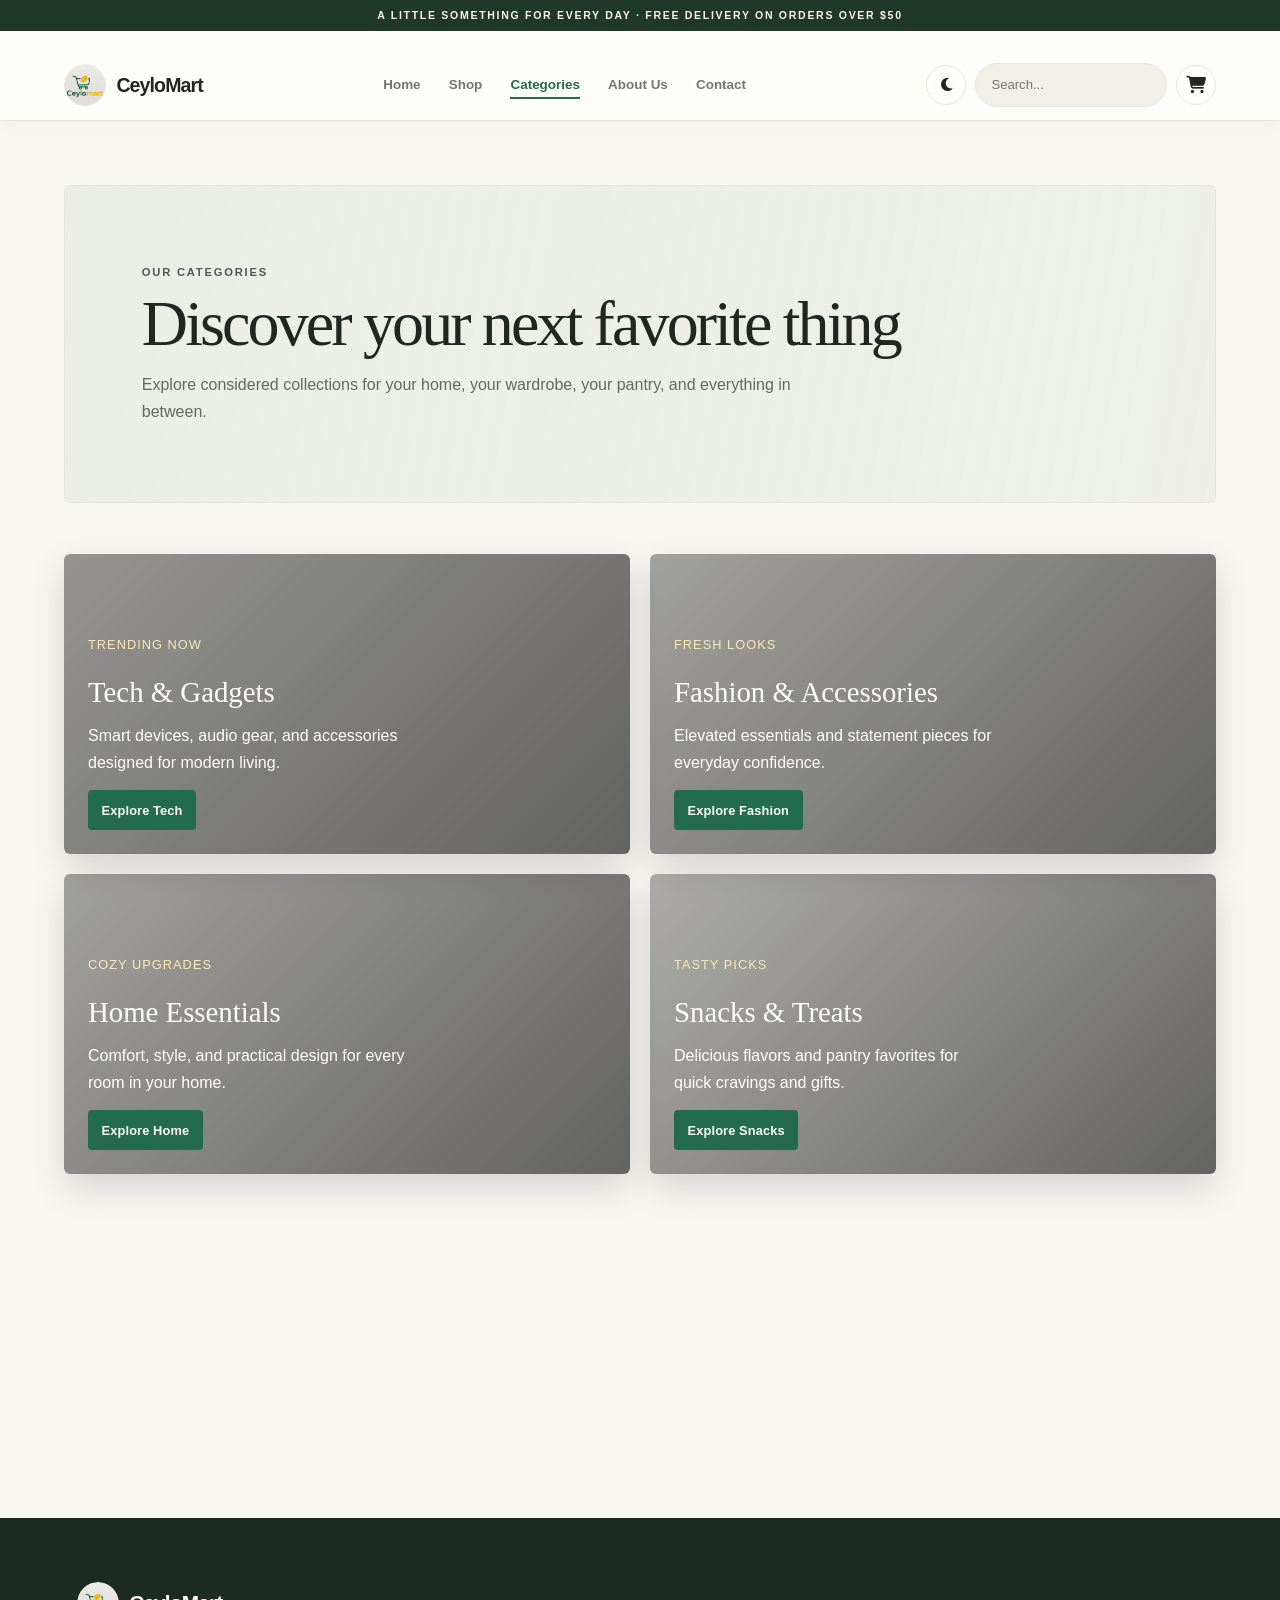
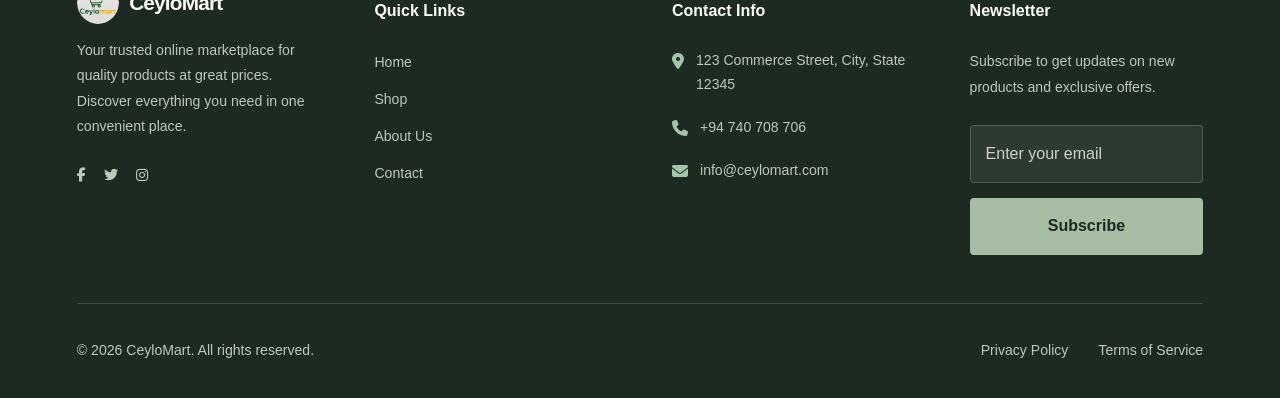
<file: Categories.html>
<!DOCTYPE html>
<html lang="en">
<head>
  <meta charset="UTF-8" />
  <meta name="viewport" content="width=device-width, initial-scale=1.0" />
  <title>Categories | CeyloMart</title>
  <link rel="stylesheet" href="Ceylomart.css" />
  <link rel="icon" type="image/png" href="Pictures/Ceylomart Logo.png" />
  <link rel="stylesheet" href="https://unpkg.com/aos@2.3.1/dist/aos.css" />
  <link href="https://fonts.googleapis.com/css2?family=Poppins:wght@400;600&family=Roboto:wght@300;400&display=swap" rel="stylesheet">
  <link href="https://cdnjs.cloudflare.com/ajax/libs/font-awesome/6.4.0/css/all.min.css" rel="stylesheet">
  <link href="https://cdn.jsdelivr.net/npm/aos@2.3.4/dist/aos.css" rel="stylesheet" />
</head>
<body>
<header class="header" data-aos="fade-down">
  <div class="logo">
    <a href="index.html"><img src="Pictures/Ceylomart Logo.png" alt="CeyloMart Logo" /></a>
    <span>CeyloMart</span>
  </div>

  <!--Hamburger -->
  <div class="hamburger">
    <span></span>
    <span></span>
    <span></span>
  </div>

  <nav class="nav">
    <ul>
      <li><a href="index.html">Home</a></li>
      <li><a href="Shop.html">Shop</a></li>
      <li><a href="Categories.html">Categories</a></li>
      <li><a href="About Us.html">About Us</a></li>
      <li><a href="Contact.html">Contact</a></li>
    </ul>
  </nav>

  <div class="header-right">
    <input type="text" placeholder="Search..." />
    <button class="cart-btn" title="Cart">
      <i class="fa-solid fa-cart-shopping"></i>
    </button>
  </div>
</header>

  <main class="categories-page">
    <section class="about-hero" data-aos="fade-up">
      <div>
        <p class="promo-label">Our Categories</p>
        <h1>Discover your next favorite thing</h1>
        <p>Explore considered collections for your home, your wardrobe, your pantry, and everything in between.</p>
      </div>
    </section>

    <section class="categories-grid" data-aos="fade-up">
      <article class="category-hero-card tech">
        <div>
          <p class="category-label">Trending now</p>
          <h3>Tech & Gadgets</h3>
          <p>Smart devices, audio gear, and accessories designed for modern living.</p>
          <a href="Tech.html" class="btn-small">Explore Tech</a>
        </div>
      </article>

      <article class="category-hero-card fashion">
        <div>
          <p class="category-label">Fresh looks</p>
          <h3>Fashion & Accessories</h3>
          <p>Elevated essentials and statement pieces for everyday confidence.</p>
          <a href="Fashion.html" class="btn-small">Explore Fashion</a>
        </div>
      </article>

      <article class="category-hero-card home">
        <div>
          <p class="category-label">Cozy upgrades</p>
          <h3>Home Essentials</h3>
          <p>Comfort, style, and practical design for every room in your home.</p>
          <a href="Home Essentials.html" class="btn-small">Explore Home</a>
        </div>
      </article>

      <article class="category-hero-card snacks">
        <div>
          <p class="category-label">Tasty picks</p>
          <h3>Snacks & Treats</h3>
          <p>Delicious flavors and pantry favorites for quick cravings and gifts.</p>
          <a href="Snacks & Treats.html" class="btn-small">Explore Snacks</a>
        </div>
      </article>
    </section>

    <section class="category-list-section" data-aos="fade-up">
      <div class="category-list-card">
        <h3>Popular picks</h3>
        <ul>
          <li>Smart watches</li>
          <li>Portable speakers</li>
          <li>Travel bags</li>
          <li>Minimal decor</li>
        </ul>
      </div>
      <div class="category-list-card">
        <h3>Best sellers</h3>
        <ul>
          <li>Wireless earbuds</li>
          <li>Comfort sneakers</li>
          <li>Seasonal snacks</li>
          <li>Desk lamps</li>
        </ul>
      </div>
      <div class="category-list-card">
        <h3>New this week</h3>
        <ul>
          <li>Eco tote bags</li>
          <li>Kitchen essentials</li>
          <li>Wellness accessories</li>
          <li>Gift bundles</li>
        </ul>
      </div>
    </section>
  </main>

<!-- Font Awesome -->
<link rel="stylesheet"
href="https://cdnjs.cloudflare.com/ajax/libs/font-awesome/6.6.0/css/all.min.css">

<footer class="footer">
    <div class="footer-container">

        <!-- Company -->
        <div class="footer-box">
            <div class="logo">
                <img src="Pictures/Ceylomart Logo.png" alt="Logo">
                <h2>CeyloMart</h2>
            </div>

            <p>
                Your trusted online marketplace for quality
                products at great prices. Discover everything
                you need in one convenient place.
            </p>

            <div class="social-links">
                <a href="#"><i class="fab fa-facebook-f"></i></a>
                <a href="#"><i class="fab fa-twitter"></i></a>
                <a href="#"><i class="fab fa-instagram"></i></a>
            </div>
        </div>

        <!-- Quick Links -->
        <div class="footer-box">
            <h3>Quick Links</h3>

            <ul>
                <li><a href="index.html">Home</a></li>
                <li><a href="Shop.html">Shop</a></li>
                <li><a href="About Us.html">About Us</a></li>
                <li><a href="Contact.html">Contact</a></li>
            </ul>
        </div>

        <!-- Contact -->
        <div class="footer-box">
            <h3>Contact Info</h3>

            <div class="contact-item">
                <i class="fas fa-map-marker-alt"></i>
                <span>123 Commerce Street, City, State 12345</span>
            </div>

            <div class="contact-item">
                <i class="fas fa-phone"></i>
                <span>+94 740 708 706</span>
            </div>

            <div class="contact-item">
                <i class="fas fa-envelope"></i>
                <span>info@ceylomart.com</span>
            </div>
        </div>

        <!-- Newsletter -->
        <div class="footer-box">
            <h3>Newsletter</h3>

            <p>
                Subscribe to get updates on new products
                and exclusive offers.
            </p>

            <form class="newsletter">
                <input type="email" placeholder="Enter your email">
                <button>Subscribe</button>
            </form>
        </div>

    </div>

    <div class="footer-bottom">
        <p>© 2026 CeyloMart. All rights reserved.</p>

        <div class="footer-links">
            <a href="#">Privacy Policy</a>
            <a href="#">Terms of Service</a>
        </div>
    </div>

</footer>
    <script src="https://unpkg.com/aos@2.3.1/dist/aos.js"></script>
  <script>
    AOS.init({ duration: 1200 });
  </script>
  <script src="Ceylomart.js"></script>
</body>
</html>
</file>
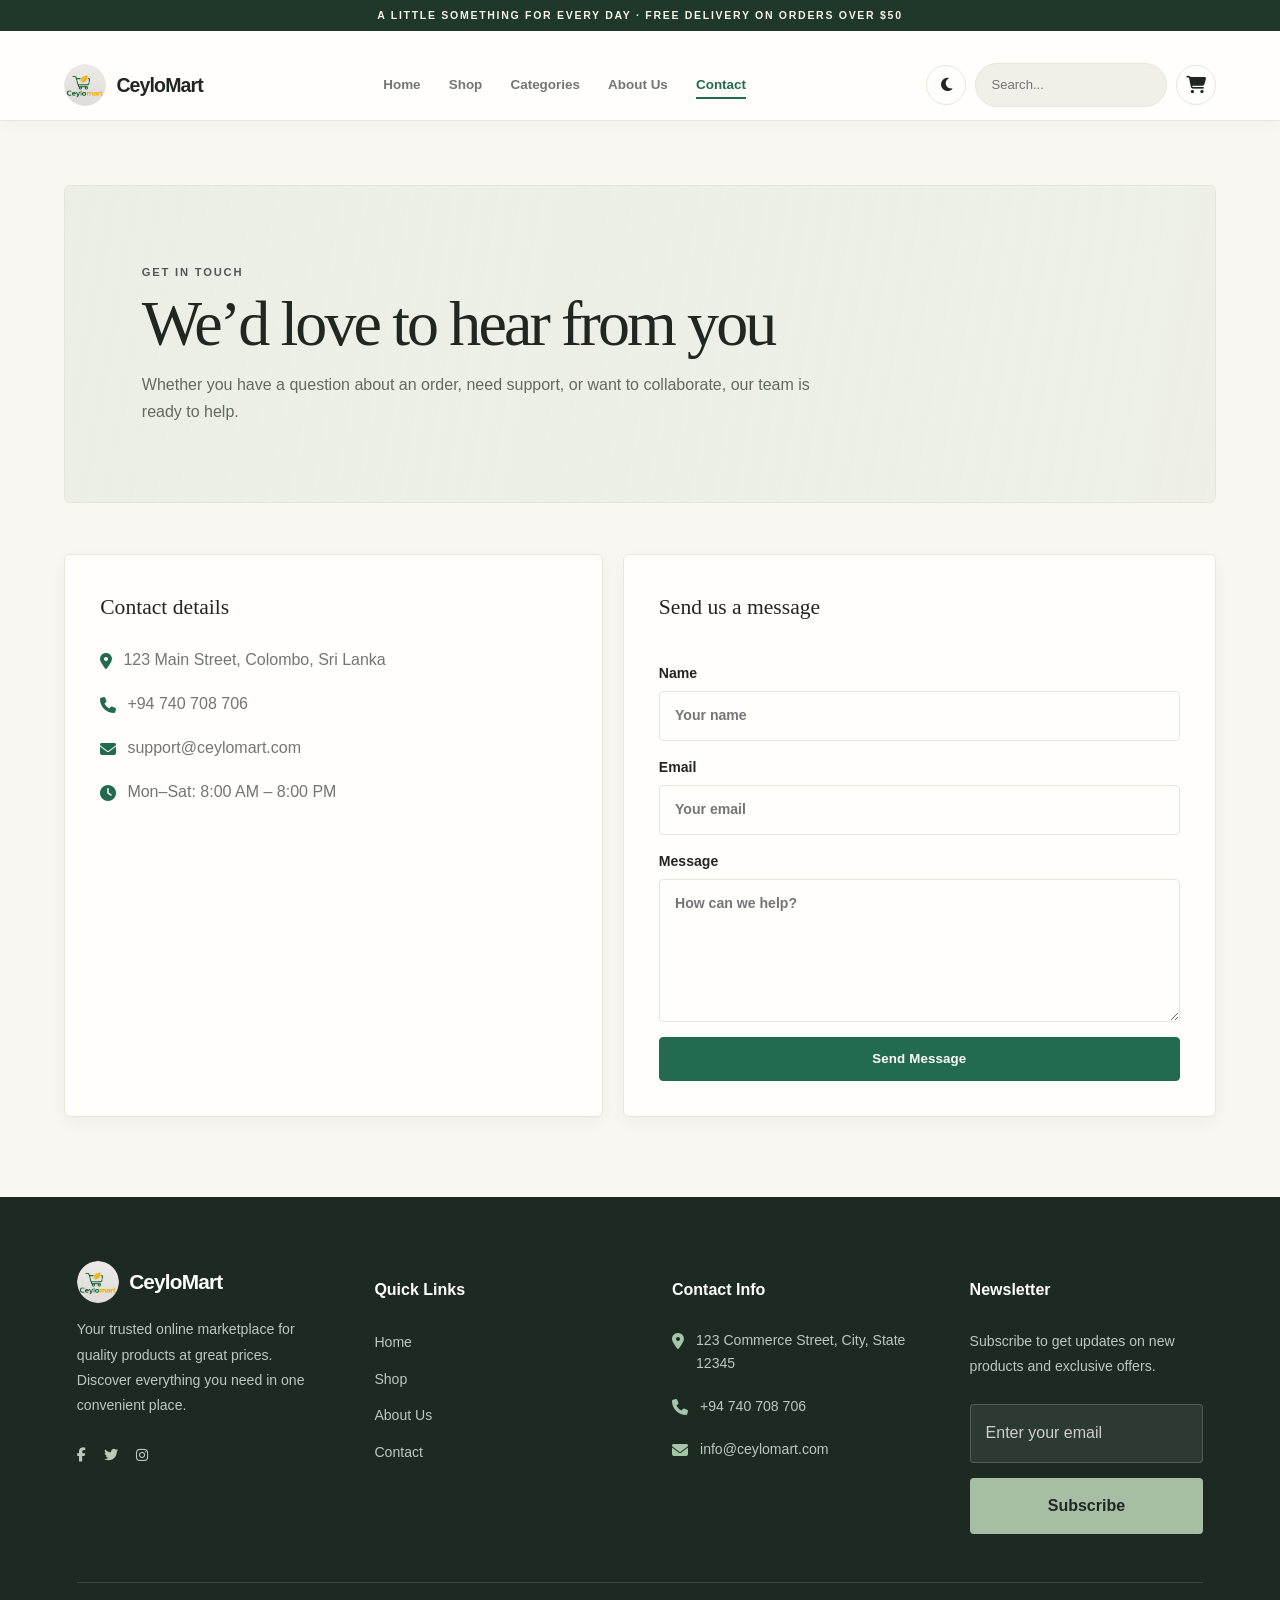
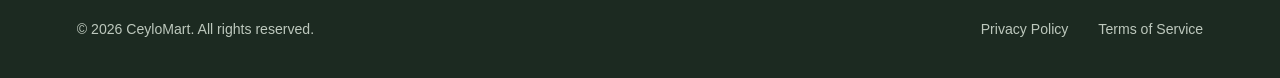
<file: Contact.html>
<!DOCTYPE html>
<html lang="en">
<head>
  <meta charset="UTF-8" />
  <meta name="viewport" content="width=device-width, initial-scale=1.0" />
  <title>Contact | CeyloMart</title>
  <link rel="stylesheet" href="Ceylomart.css" />
  <link rel="icon" type="image/png" href="Pictures/Ceylomart Logo.png" />
  <link rel="stylesheet" href="https://unpkg.com/aos@2.3.1/dist/aos.css" />
  <link href="https://fonts.googleapis.com/css2?family=Poppins:wght@400;600&family=Roboto:wght@300;400&display=swap" rel="stylesheet">
  <link href="https://cdnjs.cloudflare.com/ajax/libs/font-awesome/6.4.0/css/all.min.css" rel="stylesheet">
  <link href="https://cdn.jsdelivr.net/npm/aos@2.3.4/dist/aos.css" rel="stylesheet" />
</head>
<body>
<header class="header" data-aos="fade-down">
  <div class="logo">
    <a href="index.html"><img src="Pictures/Ceylomart Logo.png" alt="CeyloMart Logo" /></a>
    <span>CeyloMart</span>
  </div>

  <!--Hamburger -->
  <div class="hamburger">
    <span></span>
    <span></span>
    <span></span>
  </div>

  <nav class="nav">
    <ul>
      <li><a href="index.html">Home</a></li>
      <li><a href="Shop.html">Shop</a></li>
      <li><a href="Categories.html">Categories</a></li>
      <li><a href="About Us.html">About Us</a></li>
      <li><a href="Contact.html">Contact</a></li>
    </ul>
  </nav>

  <div class="header-right">
    <input type="text" placeholder="Search..." />
    <button class="cart-btn" title="Cart">
      <i class="fa-solid fa-cart-shopping"></i>
    </button>
  </div>
</header>

  <main class="contact-page">
    <section class="contact-hero" data-aos="fade-up">
      <div>
        <p class="promo-label">Get in touch</p>
        <h1>We’d love to hear from you</h1>
        <p>Whether you have a question about an order, need support, or want to collaborate, our team is ready to help.</p>
      </div>
    </section>

    <section class="contact-grid" data-aos="fade-up">
      <div class="contact-card">
        <h3>Contact details</h3>
        <ul>
          <li><i class="fa-solid fa-location-dot"></i> 123 Main Street, Colombo, Sri Lanka</li>
          <li><i class="fa-solid fa-phone"></i> +94 740 708 706</li>
          <li><i class="fa-solid fa-envelope"></i> support@ceylomart.com</li>
          <li><i class="fa-solid fa-clock"></i> Mon–Sat: 8:00 AM – 8:00 PM</li>
        </ul>
      </div>

      <form class="contact-card contact-form">
        <h3>Send us a message</h3>
        <label>
          <span>Name</span>
          <input type="text" placeholder="Your name" />
        </label>
        <label>
          <span>Email</span>
          <input type="email" placeholder="Your email" />
        </label>
        <label>
          <span>Message</span>
          <textarea rows="5" placeholder="How can we help?"></textarea>
        </label>
        <button type="submit" class="btn">Send Message</button>
      </form>
    </section>
  </main>

<!-- Font Awesome -->
<link rel="stylesheet"
href="https://cdnjs.cloudflare.com/ajax/libs/font-awesome/6.6.0/css/all.min.css">

<footer class="footer">
    <div class="footer-container">

        <!-- Company -->
        <div class="footer-box">
            <div class="logo">
                <img src="Pictures/Ceylomart Logo.png" alt="Logo">
                <h2>CeyloMart</h2>
            </div>

            <p>
                Your trusted online marketplace for quality
                products at great prices. Discover everything
                you need in one convenient place.
            </p>

            <div class="social-links">
                <a href="#"><i class="fab fa-facebook-f"></i></a>
                <a href="#"><i class="fab fa-twitter"></i></a>
                <a href="#"><i class="fab fa-instagram"></i></a>
            </div>
        </div>

        <!-- Quick Links -->
        <div class="footer-box">
            <h3>Quick Links</h3>

            <ul>
                <li><a href="index.html">Home</a></li>
                <li><a href="Shop.html">Shop</a></li>
                <li><a href="About Us.html">About Us</a></li>
                <li><a href="Contact.html">Contact</a></li>
            </ul>
        </div>

        <!-- Contact -->
        <div class="footer-box">
            <h3>Contact Info</h3>

            <div class="contact-item">
                <i class="fas fa-map-marker-alt"></i>
                <span>123 Commerce Street, City, State 12345</span>
            </div>

            <div class="contact-item">
                <i class="fas fa-phone"></i>
                <span>+94 740 708 706</span>
            </div>

            <div class="contact-item">
                <i class="fas fa-envelope"></i>
                <span>info@ceylomart.com</span>
            </div>
        </div>

        <!-- Newsletter -->
        <div class="footer-box">
            <h3>Newsletter</h3>

            <p>
                Subscribe to get updates on new products
                and exclusive offers.
            </p>

            <form class="newsletter">
                <input type="email" placeholder="Enter your email">
                <button>Subscribe</button>
            </form>
        </div>

    </div>

    <div class="footer-bottom">
        <p>© 2026 CeyloMart. All rights reserved.</p>

        <div class="footer-links">
            <a href="#">Privacy Policy</a>
            <a href="#">Terms of Service</a>
        </div>
    </div>

</footer>

    <script src="https://unpkg.com/aos@2.3.1/dist/aos.js"></script>
  <script>
    AOS.init({ duration: 1200 });
  </script>
  <script src="Ceylomart.js"></script>
</body>
</html>
</file>
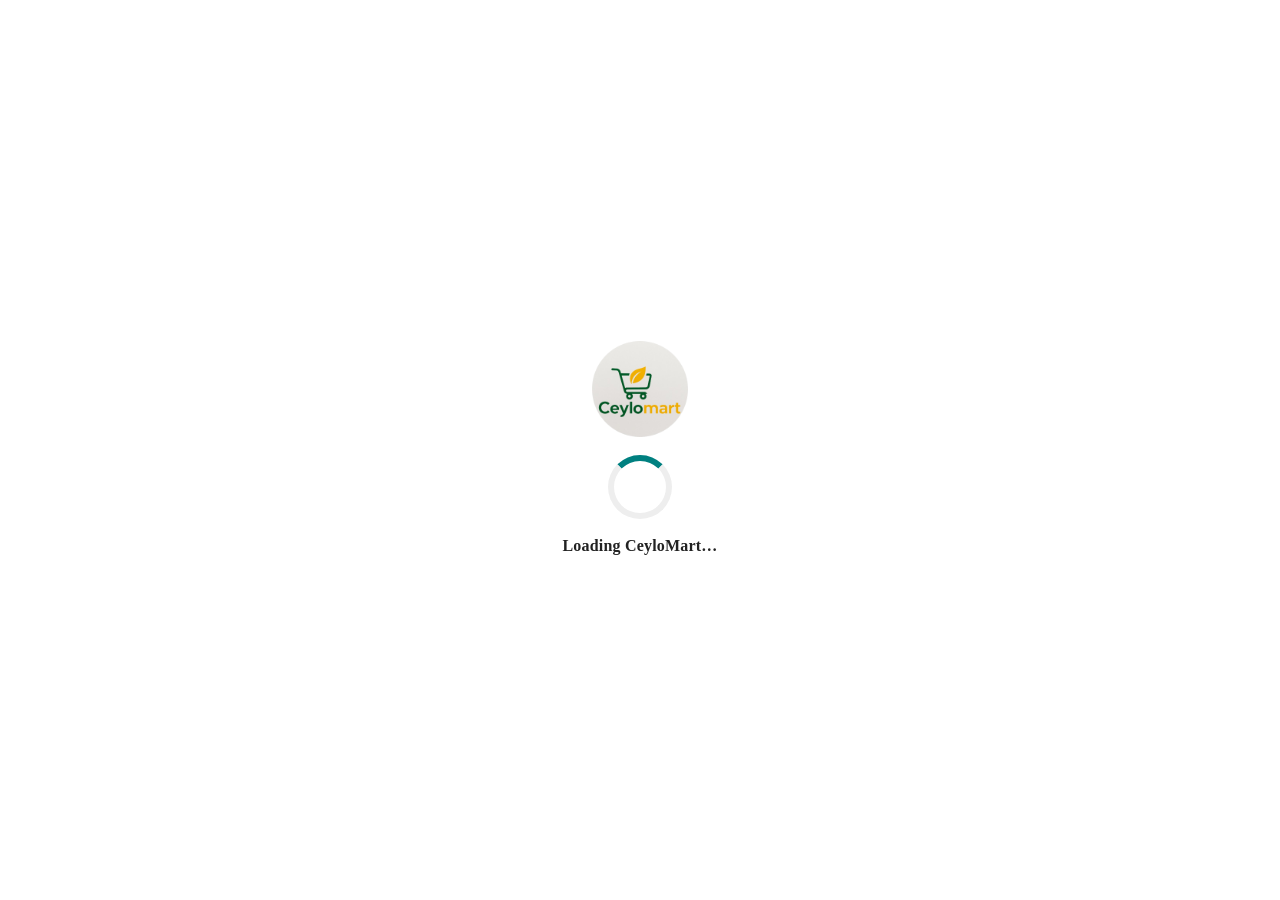
<file: loading.html>
<!DOCTYPE html>
<html lang="en">
<head>
  <meta charset="utf-8" />
  <meta name="viewport" content="width=device-width,initial-scale=1" />
  <title>Loading… | CeyloMart</title>
  <link rel="icon" type="image/png" href="Pictures/Ceylomart Logo.png" />
  <link rel="stylesheet" href="Ceylomart.css" />
  <style>
    :root{--bg:#ffffff;--accent:#008080}
    html,body{height:100%;margin:0;font-family:inherit}
    .loader-wrap{height:100vh;display:flex;align-items:center;justify-content:center;flex-direction:column;background:var(--bg);color:#222}
    .logo-sm{width:96px;height:96px;object-fit:contain;margin-bottom:18px}
    .spinner{width:64px;height:64px;border-radius:50%;border:6px solid #eee;border-top-color:var(--accent);animation:spin 1s linear infinite;margin-bottom:14px}
    .loading-text{font-weight:600;letter-spacing:0.2px}
    @keyframes spin{to{transform:rotate(360deg)}}
    .fade-out{opacity:0;transition:opacity .5s ease}
  </style>
</head>
<body>
  <main class="loader-wrap" id="loader">
    <img class="logo-sm" src="Pictures/Ceylomart Logo.png" alt="CeyloMart logo" />
    <div class="spinner" aria-hidden="true"></div>
    <div class="loading-text">Loading CeyloMart…</div>
  </main>

  <script>
    // Optional: simulate asset warm-up then redirect to index
    const MIN_MS = 900;
    const MAX_MS = 1600;
    const wait = Math.floor(Math.random()*(MAX_MS-MIN_MS))+MIN_MS;
    setTimeout(()=>{
      document.getElementById('loader').classList.add('fade-out');
      setTimeout(()=> location.href = 'index.html', 450);
    }, wait);
  </script>
</body>
</html>
</file>
<file: Ceylomart.css>
:root {
  --Freshgreen: #4caf50;
  --warmorange: #FF9800;
  --teal: #009688;
  --lightgray: #f9f9f9;
  --darkcharcoal: #333333;
  --white: #fff;
  --black: #000000;
  --border: #e7f4e7;
  --bg: #f8fff8;
  --bg-soft: #f9f9f9;
  --surface: #ffffff;
  --surface-alt: #f3f7f3;
  --text: var(--darkcharcoal);
  --muted: #5c5c5c;
  --header-bg: rgba(219, 255, 220, 0.92);
  --card-bg: #ffffff;
  --card-border: #e7f4e7;
  --shadow: 0 10px 30px rgba(0, 0, 0, 0.06);
  --shadow-strong: 0 16px 35px rgba(0, 0, 0, 0.1);
  --hero-panel-bg: rgba(0, 0, 0, 0.28);
}

* {
  box-sizing: border-box;
}

[hidden] {
  display: none !important;
}

html {
  scroll-behavior: smooth;
}

body {
  display: flex;
  min-height: 100vh;
  min-height: 100svh;
  flex-direction: column;
  font-family: 'Poppins', Arial, sans-serif;
  margin: 0;
  padding: 0;
  background: linear-gradient(180deg, var(--bg) 0%, var(--bg-soft) 100%);
  color: var(--text);
  line-height: 1.6;
}

body > main {
  flex: 1 0 auto;
}

body > footer {
  flex-shrink: 0;
  margin-top: auto;
}


a {
  color: inherit;
  text-decoration: none;
}

img {
  display: block;
  width: 100%;
}

header {
  background-color: var(--header-bg);
  padding: 1rem 2rem;
  display: flex;
  flex-wrap: wrap;
  justify-content: space-between;
  align-items: center;
  position: sticky;
  top: 0;
  z-index: 999;
  -webkit-backdrop-filter: blur(10px);
  backdrop-filter: blur(10px);
}

.logo {
  color: var(--text);
  display: flex;
  align-items: center;
  gap: 10px;
  font-size: 1.6rem;
  font-weight: 700;
}

.logo img {
  width: 65px;
  height: auto;
  transition: transform 0.3s ease;
}

.logo img:hover {
  transform: scale(1.05);
}

.nav ul {
  display: flex;
  gap: 20px;
  list-style: none;
  margin: 0;
  padding: 0;
}

.nav a {
  color: var(--text);
  padding: 10px 0;
  position: relative;
  transition: color 0.3s ease;
}

.nav a::after {
  content: "";
  position: absolute;
  left: 0;
  bottom: 5px;
  width: 0;
  height: 2px;
  background-color: var(--Freshgreen);
  transition: width 0.3s ease-in-out;
}

.nav a:hover::after,
.nav a.active::after {
  width: 100%;
}

.nav a:hover,
.nav a.active {
  color: var(--Freshgreen);
}

.header-right {
  display: flex;
  align-items: center;
  gap: 10px;
}

.header-right input {
  padding: 0.7rem 1rem;
  border: 2px solid var(--Freshgreen);
  border-radius: 999px;
  min-width: 220px;
  color: var(--text);
  background: var(--surface);
  transition: border-color 0.3s ease, transform 0.3s ease;
}

.header-right input:focus {
  outline: none;
  border-color: var(--warmorange);
  transform: translateY(-1px);
}

.cart-btn {
  background: none;
  border: none;
  color: var(--text);
  font-size: 1.1rem;
  cursor: pointer;
  transition: color 0.3s ease, transform 0.3s ease;
}

.cart-btn:hover {
  transform: scale(1.1);
  color: var(--Freshgreen);
}

.theme-toggle {
  background: transparent;
  border: 2px solid var(--Freshgreen);
  color: var(--text);
  padding: 0.65rem 0.95rem;
  border-radius: 999px;
  cursor: pointer;
  display: inline-flex;
  align-items: center;
  justify-content: center;
  gap: 0.5rem;
  font-size: 0.95rem;
  transition: transform 0.3s ease, background-color 0.3s ease, color 0.3s ease, border-color 0.3s ease;
}

.theme-toggle:hover {
  transform: scale(1.03);
  background: rgba(76, 175, 80, 0.12);
}

.theme-toggle i {
  display: inline-flex;
  width: 1rem;
  justify-content: center;
}

.theme-toggle .visually-hidden {
  position: absolute;
  width: 1px;
  height: 1px;
  padding: 0;
  margin: -1px;
  overflow: hidden;
  clip: rect(0, 0, 0, 0);
  white-space: nowrap;
  border: 0;
}

.hamburger {
  display: none;
  flex-direction: column;
  justify-content: center;
  cursor: pointer;
  gap: 5px;
  padding: 0.25rem;
}

.hamburger span {
  width: 25px;
  height: 3px;
  background: var(--text);
  border-radius: 2px;
  transition: 0.3s;
}

.hamburger.toggle span:nth-child(1) {
  transform: rotate(45deg) translate(5px, 5px);
}

.hamburger.toggle span:nth-child(2) {
  opacity: 0;
}

.hamburger.toggle span:nth-child(3) {
  transform: rotate(-45deg) translate(6px, -6px);
}

.hero {
  min-height: 85vh;
  display: flex;
  align-items: center;
  justify-content: center;
  padding: 6rem 1.5rem;
  position: relative;
  background: linear-gradient(rgba(0, 0, 0, 0.55), rgba(0, 0, 0, 0.55)),
    url('https://images.unsplash.com/photo-1524758631624-e2822e304c36?auto=format&fit=crop&w=1600&q=80') center/cover no-repeat;
  color: var(--white);
  text-align: center;
  overflow: hidden;
}

.hero::before {
  content: "";
  position: absolute;
  inset: 0;
  background: rgba(28, 179, 14, 0.2);
}

.hero-content {
  position: relative;
  z-index: 1;
  max-width: 760px;
  padding: 2.5rem;
  border-radius: 24px;
  background: rgba(0, 0, 0, 0.28);
  -webkit-backdrop-filter: blur(8px);
  backdrop-filter: blur(8px);
  border: 1px solid rgba(255, 255, 255, 0.2);
  box-shadow: 0 20px 45px rgba(0, 0, 0, 0.22);
}

.hero-tag {
  display: inline-block;
  padding: 0.35rem 0.75rem;
  margin-bottom: 1rem;
  border-radius: 999px;
  background: rgba(255, 255, 255, 0.16);
  font-size: 0.95rem;
  letter-spacing: 0.04em;
  text-transform: uppercase;
}

.hero h1 {
  font-size: clamp(2.8rem, 5vw, 4.7rem);
  margin: 0.2rem 0 0.8rem;
  color: var(--warmorange);
}

.hero h2 {
  font-size: clamp(1.5rem, 2.8vw, 2.2rem);
  margin: 0;
}

.hero p {
  font-size: clamp(1rem, 1.7vw, 1.2rem);
  margin: 0 auto 1.5rem;
  max-width: 660px;
}

.hero-buttons {
  display: flex;
  justify-content: center;
  flex-wrap: wrap;
  gap: 1rem;
}

.btn,
.btn2,
.btn-small {
  display: inline-flex;
  align-items: center;
  justify-content: center;
  border-radius: 999px;
  font-weight: 600;
  transition: transform 0.3s ease, background-color 0.3s ease, color 0.3s ease;
}

.btn {
  background-color: var(--teal);
  color: var(--white);
  padding: 0.8rem 1.8rem;
  border: 2px solid var(--teal);
}

.btn:hover {
  transform: translateY(-2px);
  background-color: var(--Freshgreen);
  border-color: var(--Freshgreen);
}

.btn2 {
  padding: 0.8rem 1.8rem;
  border: 2px solid var(--white);
  color: var(--white);
  background: transparent;
}

.btn2:hover {
  transform: translateY(-2px);
  background-color: var(--white);
  color: var(--Freshgreen);
}

.features,
.categories,
.featured {
  padding: 4rem 1.5rem;
}

.features {
  background-color: var(--white);
}

.section-heading {
  max-width: 720px;
  margin: 0 auto 2rem;
  text-align: center;
}

.section-heading h2 {
  font-size: clamp(1.8rem, 3vw, 2.4rem);
  margin-bottom: 0.5rem;
}

.section-heading p {
  color: #5c5c5c;
  margin: 0;
}

.features-grid,
.cards-grid {
  display: grid;
  gap: 1.25rem;
  max-width: 1300px;
  margin: 0 auto;
  grid-template-columns: repeat(auto-fit, minmax(260px, 1fr));
}

.features-grid {
  grid-template-columns: repeat(auto-fit, minmax(260px, 1fr));
}

.cards-grid {
  grid-template-columns: repeat(auto-fit, minmax(260px, 1fr));
}

.filter-bar {
  display: flex;
  flex-wrap: wrap;
  gap: 0.75rem;
  justify-content: center;
  margin: 1.5rem auto 2.5rem;
  max-width: 1200px;
}

.filter-btn,
.filter-pill {
  border: 1px solid var(--Freshgreen);
  background: var(--surface);
  color: var(--text);
  padding: 0.8rem 1rem;
  border-radius: 999px;
  cursor: pointer;
  font-weight: 600;
  transition: transform 0.25s ease, background-color 0.3s ease, color 0.3s ease, border-color 0.3s ease;
}

.filter-btn:hover,
.filter-btn.active,
.filter-pill:hover,
.filter-pill.active {
  background: var(--Freshgreen);
  color: var(--white);
  border-color: var(--Freshgreen);
}

.status-pill {
  display: inline-flex;
  align-items: center;
  justify-content: center;
  padding: 0.35rem 0.8rem;
  border-radius: 999px;
  font-size: 0.82rem;
  font-weight: 700;
  margin-bottom: 0.85rem;
  color: var(--Freshgreen);
  background: rgba(76, 175, 80, 0.12);
}

.status-pill.out-of-stock {
  color: #d32f2f;
  background: rgba(211, 47, 47, 0.12);
}

.no-results {
  text-align: center;
  color: var(--muted);
  font-size: 1rem;
  margin-top: 1.5rem;
}

.product-grid {
  margin-top: 0;
}

.feature-box,
.category-card,
.product-card {
  display: flex;
  flex-direction: column;
  background: var(--card-bg);
  border: 1px solid var(--card-border);
  border-radius: 18px;
  box-shadow: var(--shadow);
  transition: transform 0.3s ease, box-shadow 0.3s ease;
  overflow: hidden;
}

.feature-box {
  text-align: center;
}

.feature-box:hover,
.category-card:hover,
.product-card:hover {
  transform: translateY(-6px);
  box-shadow: var(--shadow-strong);
}

.icon-circle {
  width: 80px;
  height: 80px;
  border-radius: 50%;
  margin: 1rem auto 1rem;
  display: flex;
  justify-content: center;
  align-items: center;
}

.icon-circle img {
  width: 40px;
  height: 40px;
}

.icon-circle.green {
  background-color: #d3f2d3;
}

.icon-circle.teal {
  background-color: #c8ecec;
}

.icon-circle.orange {
  background-color: #ffe3b3;
}

.feature-box h3 {
  margin: 0.5rem 0.5rem 0.5rem;
  color: #1d3557;
}

.feature-box p {
  margin: 0.5rem 0.5rem 0.5rem;
  color: #606060;
  font-size: 0.96rem;
}

.category-card img,
.product-image {
  height: 260px;
  object-fit: cover;
  border-radius: 18px 18px 0 0;
}

.card-content {
  padding: 1rem 1.1rem 1.2rem;
}

.card-content h3 {
  margin: 0 0 0.4rem;
  font-size: 1.1rem;
}

.card-content p {
  margin: 0;
  color: #666;
  font-size: 0.95rem;
}

.product-meta {
  display: flex;
  justify-content: space-between;
  align-items: center;
  margin-top: 1rem;
  gap: 1rem;
}

.price {
  color: var(--Freshgreen);
  font-weight: 700;
}

.btn-small {
  padding: 0.6rem 0.95rem;
  background-color: var(--teal);
  color: var(--white);
  font-size: 0.9rem;
}

.btn-small:hover {
  background-color: var(--Freshgreen);
  transform: translateY(-2px);
}

body.dark-theme {
  --bg: #08110f;
  --bg-soft: #0f1916;
  --surface: #111b18;
  --surface-alt: #16221d;
  --text: #e8efe8;
  --muted: #aab8aa;
  --header-bg: rgba(18, 28, 22, 0.92);
  --card-bg: #12231f;
  --card-border: rgba(255, 255, 255, 0.08);
  --shadow: 0 10px 30px rgba(0, 0, 0, 0.55);
  --shadow-strong: 0 18px 45px rgba(0, 0, 0, 0.68);
  --hero-panel-bg: rgba(0, 0, 0, 0.42);
}

body.dark-theme {
  background: linear-gradient(180deg, var(--bg) 0%, var(--bg-soft) 100%);
  color: var(--text);
}

body.dark-theme .nav {
  background: rgba(10, 15, 12, 0.98);
}

body.dark-theme .nav a {
  color: var(--text);
}

body.dark-theme .nav a:hover,
body.dark-theme .nav a.active {
  color: var(--Freshgreen);
}

body.dark-theme .header-right input,
body.dark-theme .contact-form input,
body.dark-theme .contact-form textarea {
  background: #0f1b17;
  border-color: rgba(255, 255, 255, 0.12);
  color: var(--text);
}

body.dark-theme .header-right input::placeholder,
body.dark-theme .contact-form input::placeholder,
body.dark-theme .contact-form textarea::placeholder {
  color: rgba(234, 242, 238, 0.65);
}

@media (max-width: 768px) {
  header {
    padding: 1rem 1rem;
    gap: 0.75rem;
  }

  .logo {
    font-size: 1.3rem;
  }

  .hamburger {
    display: flex;
    margin-left: auto;
  }

  .nav {
    display: none;
    width: 100%;
    order: 4;
  }

  .nav.nav-active {
    display: block;
  }

  .nav ul {
    flex-direction: column;
    gap: 0.5rem;
    padding-top: 0.35rem;
  }

  .nav a {
    display: block;
    padding: 0.6rem 0;
  }

  .header-right {
    width: 100%;
    justify-content: space-between;
    order: 3;
  }

  .header-right input {
    min-width: 0;
    flex: 1;
  }
}

body.dark-theme .feature-box,
body.dark-theme .category-card,
body.dark-theme .product-card,
body.dark-theme .category-list-card,
body.dark-theme .about-card,
body.dark-theme .leader-card,
body.dark-theme .contact-card,
body.dark-theme .promo-banner {
  background: var(--card-bg);
  border-color: var(--card-border);
  box-shadow: var(--shadow);
}

body.dark-theme .about-hero,
body.dark-theme .contact-hero {
  background: linear-gradient(135deg, rgba(10, 20, 18, 0.98) 0%, rgba(20, 60, 42, 0.9) 50%, rgba(38, 123, 75, 0.85) 100%);
  border-color: rgba(255, 255, 255, 0.08);
  box-shadow: 0 18px 40px rgba(0, 0, 0, 0.45);
}

body.dark-theme .features,
body.dark-theme .categories,
body.dark-theme .featured,
body.dark-theme main.shop-page,
body.dark-theme main.categories-page,
body.dark-theme main.about-page,
body.dark-theme main.contact-page {
  background: transparent;
}

body.dark-theme .section-heading p,
body.dark-theme .feature-box p,
body.dark-theme .card-content p,
body.dark-theme .category-list-card ul,
body.dark-theme .about-hero p,
body.dark-theme .contact-hero p,
body.dark-theme .contact-card ul,
body.dark-theme .leader-card ul,
body.dark-theme .category-card .card-content p,
body.dark-theme .product-card .card-content p {
  color: var(--muted);
}

body.dark-theme .feature-box h3,
body.dark-theme .card-content h3,
body.dark-theme .category-list-card h3,
body.dark-theme .about-card h3,
body.dark-theme .leader-card h3,
body.dark-theme .contact-card h3,
body.dark-theme .category-hero-card h3 {
  color: var(--Freshgreen);
}

body.dark-theme .hero-content {
  background: rgba(0, 0, 0, 0.42);
}

body.dark-theme .promo-banner {
  background: linear-gradient(90deg, rgba(20, 40, 30, 0.84) 0%, rgba(15, 25, 18, 0.92) 100%);
}

body.dark-theme footer {
  background: #07100d;
  color: #c8d1c5;
}

body.dark-theme .footer-links a:hover {
  color: var(--warmorange);
}

body.dark-theme .theme-toggle {
  border-color: rgba(76, 175, 76, 0.55);
}

.promo-banner {
  max-width: 1180px;
  margin: 1rem auto 4rem;
  padding: 1.5rem 2rem;
  border-radius: 22px;
  background: linear-gradient(90deg, #e8f8e8 0%, #f7fff4 100%);
  display: flex;
  align-items: center;
  justify-content: space-between;
  gap: 1rem;
  border: 1px solid var(--border);
}

.promo-label {
  margin: 0 0 0.25rem;
  font-size: 0.85rem;
  text-transform: uppercase;
  letter-spacing: 0.08em;
  color: var(--Freshgreen);
  font-weight: 700;
}

.promo-banner h3 {
  margin: 0;
}

main.shop-page,
main.categories-page,
main.about-page,
main.contact-page {
  padding: 2.5rem 1.5rem 4rem;
}

.categories-grid {
  display: grid;
  grid-template-columns: repeat(2, minmax(0, 1fr));
  gap: 1.25rem;
  max-width: 1100px;
  margin: 0 auto 2rem;
}

.category-hero-card {
  min-height: 240px;
  border-radius: 22px;
  padding: 1.5rem;
  color: var(--white);
  display: flex;
  align-items: end;
  background-size: cover;
  background-position: center;
  box-shadow: 0 14px 36px rgba(0, 0, 0, 0.14);
}

.category-hero-card.tech {
  background: linear-gradient(135deg, rgba(0, 0, 0, 0.4), rgba(0, 0, 0, 0.6)), url('https://images.unsplash.com/photo-1518770660439-4636190af475?auto=format&fit=crop&w=900&q=80');
}

.category-hero-card.fashion {
  background: linear-gradient(135deg, rgba(0, 0, 0, 0.35), rgba(0, 0, 0, 0.6)), url('https://images.unsplash.com/photo-1483985988355-763728e1935b?auto=format&fit=crop&w=900&q=80');
}

.category-hero-card.home {
  background: linear-gradient(135deg, rgba(0, 0, 0, 0.35), rgba(0, 0, 0, 0.6)), url('https://images.unsplash.com/photo-1505693416388-ac5ce068fe85?auto=format&fit=crop&w=900&q=80');
}

.category-hero-card.snacks {
  background: linear-gradient(135deg, rgba(0, 0, 0, 0.3), rgba(0, 0, 0, 0.6)), url('https://images.unsplash.com/photo-1567620905732-2d1ec7ab7445?auto=format&fit=crop&w=900&q=80');
}

.category-label {
  text-transform: uppercase;
  letter-spacing: 0.08em;
  font-size: 0.8rem;
  margin: 0 0 0.4rem;
  color: #fce7b2;
}

.category-hero-card h3 {
  margin: 0 0 0.4rem;
  font-size: 1.35rem;
}

.category-hero-card p {
  margin: 0 0 0.9rem;
  max-width: 320px;
}

.category-list-section {
  display: grid;
  grid-template-columns: repeat(3, minmax(0, 1fr));
  gap: 1rem;
  max-width: 1100px;
  margin: 0 auto;
}

.category-list-card {
  background: var(--white);
  border: 1px solid var(--border);
  border-radius: 18px;
  padding: 1.25rem;
  box-shadow: 0 10px 24px rgba(0, 0, 0, 0.05);
}

.category-list-card h3 {
  margin-top: 0;
  color: var(--Freshgreen);
}

.category-list-card ul {
  margin: 0;
  padding-left: 1.1rem;
  color: #555;
}

.category-list-card li + li {
  margin-top: 0.4rem;
}

.about-hero {
  max-width: 1100px;
  margin: 0 auto 2rem;
  padding: 3rem 2rem;
  border-radius: 24px;
  background: linear-gradient(135deg, #c9fccc 0%, #fef7cb 100%);
  border: 1px solid var(--border);
}

.about-hero h1 {
  font-size: clamp(1.9rem, 3.2vw, 2.8rem);
  margin: 0.3rem 0 0.8rem;
}

.about-hero p {
  max-width: 700px;
  margin: 0;
  color: #555;
}

@media (max-width: 768px) {
  main.shop-page,
  main.categories-page,
  main.about-page,
  main.contact-page {
    padding: 1.5rem 1rem 3rem;
  }

  .categories-grid,
  .category-list-section,
  .about-grid,
  .leader-section {
    grid-template-columns: 1fr;
  }

  .category-hero-card {
    min-height: 220px;
    padding: 1.25rem;
  }

  .category-hero-card h3 {
    font-size: 1.2rem;
  }

  .about-hero {
    padding: 2rem 1.25rem;
    margin-bottom: 1.25rem;
  }

  .about-hero h1 {
    font-size: 1.75rem;
  }

  .about-card,
  .leader-card {
    padding: 1.1rem 1rem;
  }
}
/*==========================
        OUR STORY
===========================*/

.about-story{

    padding:90px 10%;
    background:#ffffff;
}

.story-container{

    display:grid;
    grid-template-columns:1fr 1fr;
    align-items:center;
    gap:70px;
}

.story-content h2{

    font-size:48px;
    margin-bottom:25px;
    color:#1f2937;
}

.story-content p{

    font-size:18px;
    line-height:1.9;
    color:#555;
    margin-bottom:25px;
}

.story-image img{

    width:100%;
    border-radius:15px;
    box-shadow:0 12px 35px rgba(0,0,0,.15);
    transition:.4s;
}

.story-image img:hover{

    transform:scale(1.03);
}

/*==========================
        IMPACT
===========================*/

.impact{

    background:#f8f9fa;
    padding:90px 10%;
    text-align:center;
}

.impact h2{

    font-size:48px;
    color:#1f2937;
    margin-bottom:15px;
}

.impact-text{

    color:#666;
    font-size:20px;
    max-width:650px;
    margin:0 auto 70px;
    line-height:1.7;
}

.impact-container{

    display:grid;
    grid-template-columns:repeat(auto-fit,minmax(220px,1fr));
    gap:40px;
}

.impact-card{

    background:#fff;
    padding:40px 20px;
    border-radius:18px;
    transition:.35s;
    box-shadow:0 8px 25px rgba(0,0,0,.08);
}

.impact-card:hover{

    transform:translateY(-10px);
    box-shadow:0 18px 40px rgba(0,0,0,.15);
}

.impact-card i{

    width:90px;
    height:90px;
    background:#d8f2dc;
    color:#3FA34D;
    font-size:38px;

    display:flex;
    justify-content:center;
    align-items:center;

    border-radius:50%;
    margin:auto;
    margin-bottom:25px;
}

.impact-card h3{

    font-size:42px;
    color:#222;
    margin-bottom:10px;
}

.impact-card span{

    font-size:18px;
    color:#666;
}

/*==========================
      RESPONSIVE
===========================*/

@media(max-width:900px){

.story-container{

    grid-template-columns:1fr;
}

.story-content{

    order:2;
}

.story-image{

    order:1;
}

.story-content h2,
.impact h2{

    font-size:38px;
}

.story-content p{

    font-size:16px;
}

.impact-card{

    padding:35px 15px;
}
}

.contact-hero {
  max-width: 1100px;
  margin: 0 auto 2rem;
  padding: 3rem 2rem;
  border-radius: 24px;
  background: linear-gradient(135deg, #c9fccc 0%, #fef7cb 100%);
  border: 1px solid var(--border);
}

.contact-hero h1 {
  font-size: clamp(1.9rem, 3.2vw, 2.8rem);
  margin: 0.3rem 0 0.8rem;
}

.contact-hero p {
  max-width: 720px;
  margin: 0;
  color: #555;
}

.contact-grid {
  display: grid;
  grid-template-columns: 1fr 1.1fr;
  gap: 1rem;
  max-width: 1100px;
  margin: 0 auto;
}

.contact-card {
  background: var(--white);
  border: 1px solid var(--border);
  border-radius: 20px;
  padding: 1.4rem;
  box-shadow: 0 10px 24px rgba(0, 0, 0, 0.05);
}

.contact-card h3 {
  margin-top: 0;
  color: var(--Freshgreen);
}

.contact-card ul {
  list-style: none;
  padding: 0;
  margin: 0;
  color: #555;
}

.contact-card li {
  display: flex;
  align-items: center;
  gap: 0.7rem;
  margin-bottom: 0.8rem;
}

.contact-form {
  display: flex;
  flex-direction: column;
  gap: 0.9rem;
}

.contact-form label {
  display: flex;
  flex-direction: column;
  gap: 0.35rem;
  font-weight: 600;
  color: #333;
}

.contact-form input,
.contact-form textarea {
  padding: 0.8rem 0.95rem;
  border: 1px solid #ddd;
  border-radius: 12px;
  font: inherit;
}

.contact-form input:focus,
.contact-form textarea:focus {
  outline: none;
  border-color: var(--Freshgreen);
}
/* =========================
        FOOTER
========================= */

.footer{
    background:#2d2d2d;
    color:#d6d6d6;
    padding:70px 8% 25px;
    width:100%;
    box-sizing:border-box;
}

.footer-container{
    display:grid;
    grid-template-columns:repeat(auto-fit,minmax(220px,1fr));
    gap:60px;
    max-width:1280px;
    margin:0 auto;
    width:100%;
    box-sizing:border-box;
}

/* Logo */

.logo{
    display:flex;
    align-items:center;
    gap:10px;
    margin-bottom:20px;
}

.logo img{
    width:42px;
    height:42px;
    border-radius:50%;
}

.logo h2{
    color:#fff;
    font-size:28px;
}

.footer-box{
    min-width:0;
}

.footer-box p{
    color:#aeb7c7;
    line-height:1.8;
    margin-bottom:25px;
}

/* Headings */

.footer-box h3{
    color:#fff;
    margin-bottom:25px;
    font-size:22px;
}

/* Links */

.footer-box ul{
    list-style:none;
}

.footer-box ul li{
    margin-bottom:16px;
}

.footer-box ul li a{
    color:#aeb7c7;
    text-decoration:none;
    transition:.3s;
}

.footer-box ul li a:hover{
    color:#4CAF50;
    padding-left:6px;
}

/* Social */

.social-links{
    display:flex;
    gap:18px;
}

.social-links a{
    color:#aeb7c7;
    font-size:22px;
    transition:.3s;
}

.social-links a:hover{
    color:#4CAF50;
    transform:translateY(-3px);
}

/* Contact */

.contact-item{
    display:flex;
    align-items:flex-start;
    gap:12px;
    margin-bottom:20px;
}

.contact-item i{
    color:#4CAF50;
    margin-top:4px;
}

.contact-item span{
    color:#aeb7c7;
}

/* Newsletter */

.newsletter{
    display:flex;
    flex-direction:column;
    gap:15px;
}

.newsletter input{
    padding:15px;
    border:none;
    outline:none;
    border-radius:8px;
    background:#1d2b3d;
    color:#fff;
    font-size:15px;
}

.newsletter input::placeholder{
    color:#cfcfcf;
}

.newsletter button{
    padding:15px;
    border:none;
    border-radius:8px;
    background:#4CAF50;
    color:#fff;
    font-size:16px;
    font-weight:600;
    cursor:pointer;
    transition:.3s;
}

.newsletter button:hover{
    background:#43a047;
    transform:translateY(-2px);
}

/* Bottom */

.footer-bottom{
    margin-top:50px;
    padding-top:25px;
    border-top:1px solid rgba(255,255,255,.08);
    max-width:1280px;
    margin-left:auto;
    margin-right:auto;
    display:flex;
    justify-content:space-between;
    align-items:center;
    flex-wrap:wrap;
    gap:15px;
    box-sizing:border-box;
}

.footer-bottom p{
    color:#aeb7c7;
}

.footer-links{
    display:flex;
    gap:30px;
}

.footer-links a{
    color:#aeb7c7;
    text-decoration:none;
    transition:.3s;
}

.footer-links a:hover{
    color:#4CAF50;
}

/* CeyloMart storefront refresh */
:root {
  --Freshgreen: #226b4e;
  --warmorange: #d7804c;
  --teal: #226b4e;
  --lightgray: #f3f0e9;
  --darkcharcoal: #202720;
  --white: #fffefa;
  --black: #151b17;
  --border: #e8e5dc;
  --bg: #f8f7f2;
  --bg-soft: #f8f7f2;
  --surface: #fffefa;
  --surface-alt: #f1efe8;
  --text: #202720;
  --muted: #73776f;
  --header-bg: rgba(255, 254, 250, 0.96);
  --card-bg: #fffefa;
  --card-border: #e8e5dc;
  --shadow: 0 12px 32px rgba(31, 43, 35, 0.07);
  --shadow-strong: 0 20px 44px rgba(31, 43, 35, 0.13);
}

body {
  background: var(--bg);
  color: var(--text);
  font-family: "DM Sans", "Avenir Next", Avenir, Arial, sans-serif;
  line-height: 1.65;
}

body, body.dark-theme {
  transition: background-color 0.25s ease, color 0.25s ease;
}

header.header {
  display: grid;
  grid-template-columns: auto minmax(0, 1fr) auto;
  gap: clamp(1rem, 2.5vw, 2.5rem);
  padding: 0.8rem clamp(1rem, 5vw, 5rem);
  background: var(--header-bg);
  border-bottom: 1px solid var(--border);
  box-shadow: 0 4px 18px rgba(31, 43, 35, 0.035);
}

header.header::before {
  content: "A LITTLE SOMETHING FOR EVERY DAY  ·  FREE DELIVERY ON ORDERS OVER $50";
  grid-column: 1 / -1;
  margin: -0.8rem calc(clamp(1rem, 5vw, 5rem) * -1) 0;
  padding: 0.42rem 1rem;
  background: #1f382a;
  color: #f7f4e9;
  text-align: center;
  font-size: 0.66rem;
  font-weight: 700;
  letter-spacing: 0.16em;
}

.logo {
  gap: 0.65rem;
  margin: 0;
  color: var(--text);
  font-size: 1.22rem;
  font-weight: 750;
  letter-spacing: -0.045em;
  white-space: nowrap;
}

.logo img {
  width: 42px;
  height: 42px;
  object-fit: contain;
  border-radius: 50%;
}

.nav {
  align-self: center;
  justify-self: center;
}

.nav ul {
  gap: clamp(1rem, 2.2vw, 2rem);
}

.nav a {
  padding: 0.65rem 0;
  color: var(--muted);
  font-size: 0.84rem;
  font-weight: 600;
}

.nav a::after {
  bottom: 0.25rem;
  height: 2px;
  background: var(--Freshgreen);
}

.header-right {
  gap: 0.55rem;
}

.header-right input {
  width: clamp(130px, 15vw, 205px);
  min-width: 0;
  padding: 0.65rem 0.95rem;
  border: 1px solid var(--border);
  border-radius: 999px;
  background: var(--surface-alt);
  font: inherit;
  font-size: 0.82rem;
}

.header-right input:focus {
  border-color: var(--Freshgreen);
  transform: none;
}

.cart-btn,
.theme-toggle {
  width: 40px;
  height: 40px;
  padding: 0;
  border: 1px solid var(--border);
  border-radius: 50%;
  background: var(--surface);
  color: var(--text);
}

.cart-btn:hover,
.theme-toggle:hover {
  transform: translateY(-2px);
  background: var(--surface-alt);
  color: var(--Freshgreen);
}

.hamburger {
  align-self: center;
}

.hero {
  width: 100%;
  min-height: calc(100svh - 114px);
  justify-content: flex-start;
  margin: 0;
  padding: clamp(2rem, 8vw, 7rem);
  border-radius: 0;
  background:
    linear-gradient(90deg, rgba(20, 34, 26, 0.88) 0%, rgba(20, 34, 26, 0.68) 45%, rgba(20, 34, 26, 0.08) 100%),
    url("https://images.unsplash.com/photo-1524758631624-e2822e304c36?auto=format&fit=crop&w=1800&q=85") center 54% / cover no-repeat;
  text-align: left;
}

.hero::before {
  display: none;
}

.hero-content {
  max-width: 670px;
  padding: 0;
  border: 0;
  border-radius: 0;
  background: transparent;
  box-shadow: none;
  -webkit-backdrop-filter: none;
  backdrop-filter: none;
}

.hero-tag {
  padding: 0;
  margin: 0 0 1.25rem;
  background: transparent;
  color: #e4c59a;
  font-size: 0.72rem;
  font-weight: 700;
  letter-spacing: 0.18em;
}

.hero h2 {
  margin: 0;
  color: #fffefa;
  font-family: Georgia, "Times New Roman", serif;
  font-size: clamp(2.6rem, 6.4vw, 5.25rem);
  font-weight: 400;
  letter-spacing: -0.055em;
  line-height: 1.02;
}

.hero h1 {
  margin: 0.05rem 0 1.2rem;
  color: #e4c59a;
  font-family: Georgia, "Times New Roman", serif;
  font-size: clamp(2.6rem, 6.4vw, 5.25rem);
  font-weight: 400;
  letter-spacing: -0.055em;
  line-height: 1.02;
}

.hero p {
  max-width: 510px;
  margin: 0 0 1.8rem;
  color: rgba(255, 254, 250, 0.84);
  font-size: 1rem;
}

.hero-buttons {
  justify-content: flex-start;
}

.btn,
.btn2,
.btn-small {
  border-radius: 4px;
  font-weight: 650;
  letter-spacing: 0.01em;
}

.btn {
  padding: 0.86rem 1.35rem;
  border: 1px solid var(--Freshgreen);
  background: var(--Freshgreen);
}

.btn:hover,
.btn-small:hover {
  background: #174c37;
  border-color: #174c37;
}

.btn2 {
  padding: 0.86rem 1.35rem;
  border-width: 1px;
}

.features,
.categories,
.featured {
  padding: clamp(3.5rem, 7vw, 6.5rem) clamp(1.1rem, 5vw, 5rem);
}

.features {
  background: var(--bg);
}

.section-heading {
  max-width: 760px;
  margin: 0 auto 2.3rem;
}

.section-heading h1,
.section-heading h2,
.about-hero h1,
.contact-hero h1,
.story-content h2,
.impact h2 {
  color: var(--text);
  font-family: Georgia, "Times New Roman", serif;
  font-weight: 400;
  letter-spacing: -0.045em;
  line-height: 1.12;
}

.section-heading h2 {
  margin: 0 0 0.7rem;
  font-size: clamp(2rem, 4vw, 3rem);
}

.section-heading p:not(.promo-label) {
  color: var(--muted);
}

.features-grid,
.cards-grid {
  max-width: 1280px;
  gap: 1.15rem;
}

.features-grid {
  grid-template-columns: repeat(4, minmax(0, 1fr));
}

.cards-grid {
  grid-template-columns: repeat(4, minmax(0, 1fr));
}

.feature-box,
.category-card,
.product-card,
.category-list-card,
.contact-card,
.impact-card {
  border: 1px solid var(--card-border);
  border-radius: 6px;
  background: var(--card-bg);
  box-shadow: 0 6px 20px rgba(31, 43, 35, 0.045);
}

.feature-box,
.category-card,
.product-card {
  transition: transform 0.25s ease, box-shadow 0.25s ease, border-color 0.25s ease;
}

.feature-box:hover,
.category-card:hover,
.product-card:hover {
  transform: translateY(-5px);
  border-color: #d5ddcf;
  box-shadow: var(--shadow-strong);
}

.feature-box {
  padding: 1.55rem 1rem;
}

.icon-circle {
  width: 58px;
  height: 58px;
  margin: 0.2rem auto 0.8rem;
  background: var(--surface-alt) !important;
}

.icon-circle img {
  width: 29px;
  height: 29px;
}

.feature-box h3 {
  color: var(--text);
  font-size: 0.98rem;
}

.feature-box p,
.card-content p {
  color: var(--muted);
}

.category-card img,
.product-image {
  height: 220px;
  border-radius: 0;
  background: var(--surface-alt);
  object-fit: cover;
}

.card-content {
  display: flex;
  flex: 1;
  flex-direction: column;
  padding: 1.15rem;
}

.card-content h3 {
  margin: 0 0 0.35rem;
  color: var(--text);
  font-size: 1rem;
  letter-spacing: -0.02em;
}

.card-content p {
  font-size: 0.88rem;
}

.product-meta {
  margin-top: auto;
  padding-top: 1rem;
}

.price {
  color: var(--Freshgreen);
  font-size: 1rem;
}

.btn-small {
  padding: 0.58rem 0.85rem;
  background: var(--Freshgreen);
  font-size: 0.8rem;
}

.promo-banner {
  width: min(1180px, calc(100% - 2.5rem));
  margin: 0 auto 5rem;
  padding: clamp(1.5rem, 4vw, 2.6rem);
  border: 1px solid #d8dfd3;
  border-radius: 6px;
  background: #e9eee5;
}

.promo-banner h3 {
  max-width: 650px;
  color: var(--text);
  font-family: Georgia, "Times New Roman", serif;
  font-size: clamp(1.5rem, 3.2vw, 2.2rem);
  font-weight: 400;
  line-height: 1.2;
}

.promo-label {
  color: var(--Freshgreen);
  font-size: 0.7rem;
  letter-spacing: 0.16em;
}

main.shop-page,
main.categories-page,
main.about-page,
main.contact-page {
  padding: clamp(2rem, 5vw, 4rem) clamp(1rem, 5vw, 5rem) 5rem;
}

.about-hero,
.contact-hero {
  max-width: 1280px;
  margin-bottom: clamp(2rem, 4vw, 3.25rem);
  padding: clamp(2rem, 6vw, 4.8rem);
  border: 1px solid #e3e6db;
  border-radius: 6px;
  background:
    linear-gradient(100deg, rgba(234, 238, 228, 0.98), rgba(234, 238, 228, 0.77)),
    url("https://images.unsplash.com/photo-1490481651871-ab68de25d43d?auto=format&fit=crop&w=1400&q=80") center 45% / cover no-repeat;
}

.about-hero h1,
.contact-hero h1 {
  max-width: 760px;
  margin: 0.4rem 0 0.8rem;
  font-size: clamp(2.2rem, 5.3vw, 4rem);
}

.about-hero p:not(.promo-label),
.contact-hero p:not(.promo-label) {
  max-width: 670px;
  color: #626a60;
}

.filter-bar {
  gap: 0.55rem;
  margin: 0 auto 2rem;
}

.filter-pill,
.filter-btn {
  padding: 0.58rem 1rem;
  border: 1px solid var(--border);
  background: var(--surface);
  color: var(--muted);
  font-size: 0.83rem;
}

.filter-btn:hover,
.filter-btn.active,
.filter-pill:hover,
.filter-pill.active {
  border-color: var(--Freshgreen);
  background: var(--Freshgreen);
  color: #fff;
}

.categories-grid,
.category-list-section {
  max-width: 1280px;
}

.category-hero-card {
  min-height: 300px;
  border-radius: 6px;
  transition: transform 0.25s ease, box-shadow 0.25s ease;
}

.category-hero-card:hover {
  transform: translateY(-4px);
  box-shadow: var(--shadow-strong);
}

.category-hero-card h3 {
  font-family: Georgia, "Times New Roman", serif;
  font-size: 1.8rem;
  font-weight: 400;
}

.category-list-card {
  padding: 1.5rem;
}

.category-list-card h3,
.contact-card h3 {
  color: var(--text);
  font-family: Georgia, "Times New Roman", serif;
  font-size: 1.35rem;
  font-weight: 400;
}

.category-list-card ul,
.contact-card ul {
  color: var(--muted);
}

.about-story,
.impact {
  padding: clamp(3.5rem, 7vw, 6.5rem) clamp(1.25rem, 8vw, 8rem);
  background: transparent;
}

.story-container {
  max-width: 1280px;
  margin: auto;
  gap: clamp(2rem, 6vw, 5rem);
}

.story-content h2,
.impact h2 {
  margin: 0 0 1rem;
  font-size: clamp(2.1rem, 4.6vw, 3.5rem);
}

.story-content p {
  color: var(--muted);
  font-size: 1rem;
  line-height: 1.85;
}

.story-image img {
  aspect-ratio: 4 / 3;
  border-radius: 6px;
  object-fit: cover;
}

.impact {
  background: var(--surface-alt);
}

.impact-text {
  margin-bottom: 3rem;
  color: var(--muted);
  font-size: 1rem;
}

.impact-container {
  max-width: 1280px;
  margin: auto;
  gap: 1rem;
}

.impact-card {
  padding: 2rem 1rem;
  transition: transform 0.25s ease, box-shadow 0.25s ease;
}

.impact-card:hover {
  transform: translateY(-4px);
  box-shadow: var(--shadow-strong);
}

.impact-card i {
  width: 62px;
  height: 62px;
  margin-bottom: 1.15rem;
  background: #e6ede3;
  color: var(--Freshgreen);
  font-size: 1.5rem;
}

.impact-card h3 {
  color: var(--text);
  font-family: Georgia, "Times New Roman", serif;
  font-size: 2.2rem;
}

.impact-card span {
  color: var(--muted);
  font-size: 0.9rem;
}

.contact-grid {
  max-width: 1180px;
  gap: 1.2rem;
}

.contact-card {
  padding: clamp(1.35rem, 3vw, 2.2rem);
}

.contact-card li {
  align-items: flex-start;
  margin: 0 0 1.1rem;
}

.contact-card li i {
  margin-top: 0.35rem;
  color: var(--Freshgreen);
}

.contact-form label {
  color: var(--text);
  font-size: 0.88rem;
}

.contact-form input,
.contact-form textarea {
  border-color: var(--border);
  border-radius: 4px;
  background: var(--surface);
  color: var(--text);
}

.contact-form input:focus,
.contact-form textarea:focus {
  border-color: var(--Freshgreen);
  box-shadow: 0 0 0 3px rgba(34, 107, 78, 0.1);
}

.footer {
  width: 100%;
  padding: 4rem clamp(1.25rem, 6vw, 6rem) 1.4rem;
  background: #1c2a21;
  color: #f2f0e8;
}

.footer-container {
  gap: clamp(2rem, 5vw, 4rem);
}

.footer .logo,
.footer .logo h2 {
  color: #fffefa;
}

.footer .logo h2 {
  margin: 0;
  font-size: 1.3rem;
  letter-spacing: -0.04em;
}

.footer-box h3 {
  color: #fffefa;
  font-size: 1rem;
}

.footer-box p,
.footer-box ul li a,
.contact-item span,
.footer-bottom p,
.footer-links a,
.social-links a {
  color: #bdc8bd;
  font-size: 0.88rem;
}

.footer-box ul {
  padding: 0;
}

.footer-box ul li {
  margin-bottom: 0.65rem;
}

.footer-box ul li a:hover,
.footer-links a:hover,
.social-links a:hover {
  color: #e4c59a;
}

.contact-item i {
  color: #a5c5a9;
}

.newsletter input {
  border: 1px solid rgba(255, 255, 255, 0.18);
  border-radius: 4px;
  background: rgba(255, 255, 255, 0.08);
  font: inherit;
}

.newsletter button {
  border-radius: 4px;
  background: #a7bea4;
  color: #1c2a21;
  font: inherit;
  font-weight: 700;
}

.newsletter button:hover {
  background: #c1d2b9;
}

.footer-bottom {
  margin-top: 3rem;
  padding-top: 1.3rem;
  border-color: rgba(255, 255, 255, 0.13);
}

body.dark-theme {
  --Freshgreen: #84b795;
  --warmorange: #e3ad7d;
  --teal: #84b795;
  --border: #2e3b32;
  --bg: #151d18;
  --bg-soft: #151d18;
  --surface: #1b261f;
  --surface-alt: #202c24;
  --text: #f0f1e9;
  --muted: #aab5aa;
  --header-bg: rgba(24, 34, 27, 0.97);
  --card-bg: #1b261f;
  --card-border: #2e3b32;
  --shadow: 0 12px 32px rgba(0, 0, 0, 0.18);
  --shadow-strong: 0 20px 44px rgba(0, 0, 0, 0.28);
}

body.dark-theme header.header::before {
  background: #101811;
}

body.dark-theme .about-hero,
body.dark-theme .contact-hero {
  background:
    linear-gradient(100deg, rgba(27, 38, 31, 0.97), rgba(27, 38, 31, 0.82)),
    url("https://images.unsplash.com/photo-1490481651871-ab68de25d43d?auto=format&fit=crop&w=1400&q=80") center 45% / cover no-repeat;
  border-color: var(--border);
}

body.dark-theme .hero-content {
  background: transparent;
  border: 0;
  box-shadow: none;
  -webkit-backdrop-filter: none;
  backdrop-filter: none;
}

body.dark-theme .about-hero p:not(.promo-label),
body.dark-theme .contact-hero p:not(.promo-label),
body.dark-theme .story-content h2,
body.dark-theme .impact h2,
body.dark-theme .section-heading h1,
body.dark-theme .section-heading h2,
body.dark-theme .category-list-card h3,
body.dark-theme .contact-card h3 {
  color: var(--text);
}

body.dark-theme .impact,
body.dark-theme .features,
body.dark-theme .categories,
body.dark-theme .featured {
  background: transparent;
}

body.dark-theme .impact-card,
body.dark-theme .impact-card h3 {
  color: var(--text);
}

body.dark-theme .impact-card i {
  background: #26392c;
  color: var(--Freshgreen);
}

body.dark-theme .promo-banner {
  border-color: var(--border);
  background: #202c24;
}

body.dark-theme .promo-banner h3,
body.dark-theme .feature-box h3,
body.dark-theme .card-content h3,
body.dark-theme .contact-form label {
  color: var(--text);
}

body.dark-theme .footer {
  background: #101811;
}

body.dark-theme .nav {
  background: var(--header-bg);
}

body.dark-theme .nav a,
body.dark-theme .header-right input,
body.dark-theme .cart-btn,
body.dark-theme .theme-toggle {
  color: var(--text);
}

@media (max-width: 1000px) {
  .features-grid,
  .cards-grid {
    grid-template-columns: repeat(2, minmax(0, 1fr));
  }
}

@media (max-width: 768px) {
  header.header {
    grid-template-columns: auto auto;
    gap: 0.7rem;
    padding: 0.75rem 1rem;
  }

  header.header::before {
    margin: -0.75rem -1rem 0;
    max-width: 100vw;
    font-size: 0.58rem;
    letter-spacing: 0.1em;
  }

  header.header {
    overflow-x: clip;
  }

  .logo {
    font-size: 1.08rem;
  }

  header.header > .logo {
    grid-column: 1;
    grid-row: 2;
  }

  .logo img {
    width: 36px;
    height: 36px;
  }

  .hamburger {
    grid-column: 2;
    grid-row: 2;
    justify-self: end;
    margin: 0;
  }

  .nav {
    grid-column: 1 / -1;
    grid-row: 4;
    width: 100%;
  }

  .nav ul {
    gap: 0.25rem;
    padding: 0.4rem 0 0.8rem;
  }

  .nav a {
    padding: 0.55rem 0;
  }

  .header-right {
    grid-column: 1 / -1;
    grid-row: 3;
    width: 100%;
    justify-content: flex-start;
    order: initial;
  }

  .header-right input {
    width: auto;
    flex: 1 1 auto;
  }

  .cart-btn,
  .theme-toggle {
    width: 36px;
    height: 36px;
    flex: 0 0 36px;
  }

  .hero {
    width: calc(100% - 1.5rem);
    min-height: calc(100svh - 172px);
    margin-top: 0.8rem;
    padding: 2rem 1.5rem;
    border-radius: 5px;
    background-position: 62% center;
  }

  .hero-content {
    max-width: 540px;
  }

  .hero h2,
  .hero h1 {
    font-size: clamp(2.5rem, 11vw, 4.4rem);
  }

  .features,
  .categories,
  .featured {
    padding: 3.5rem 1rem;
  }

  .feature-box {
    padding: 1.25rem 0.8rem;
  }

  .category-card img,
  .product-image {
    height: 200px;
  }

  .promo-banner {
    align-items: flex-start;
    flex-direction: column;
    width: calc(100% - 2rem);
    margin-bottom: 3.5rem;
  }

  main.shop-page,
  main.categories-page,
  main.about-page,
  main.contact-page {
    padding: 1.4rem 1rem 3.5rem;
  }

  .about-hero,
  .contact-hero {
    padding: 2rem 1.4rem;
  }

  .category-hero-card {
    min-height: 250px;
  }

  .about-story,
  .impact {
    padding: 3.5rem 1.25rem;
  }

  .story-content {
    order: 2;
  }

  .story-image {
    order: 1;
  }

  .contact-grid {
    grid-template-columns: 1fr;
  }
}

@media (max-width: 520px) {
  .features-grid,
  .cards-grid {
    grid-template-columns: 1fr;
  }

  .categories-grid,
  .category-list-section {
    grid-template-columns: 1fr;
  }

  .hero {
    min-height: calc(100svh - 172px);
  }

  .hero-buttons {
    gap: 0.65rem;
  }

  .hero-buttons .btn,
  .hero-buttons .btn2 {
    padding: 0.75rem 1rem;
    font-size: 0.86rem;
  }

  .category-card img,
  .product-image {
    height: 240px;
  }

  .footer-container {
    grid-template-columns: 1fr;
    gap: 1.5rem;
  }

  .footer-bottom {
    align-items: flex-start;
    flex-direction: column;
  }

  .footer-links {
    gap: 1rem;
  }
}

@media (prefers-reduced-motion: reduce) {
  *,
  *::before,
  *::after {
    scroll-behavior: auto !important;
    transition-duration: 0.01ms !important;
    animation-duration: 0.01ms !important;
    animation-iteration-count: 1 !important;
  }
}

/* Responsive */

@media(max-width:768px){

.footer{
    padding:60px 6% 20px;
}
}

.shop-hero {
  position: relative;
  display: flex;
  align-items: center;
  width: min(1280px, 100%);
  min-height: 390px;
  margin: 0 auto clamp(3rem, 6vw, 5rem);
  padding: clamp(2rem, 6vw, 5rem);
  overflow: hidden;
  border-radius: 6px;
  background:
    linear-gradient(90deg, rgba(20, 31, 24, 0.82), rgba(20, 31, 24, 0.22)),
    url("https://images.unsplash.com/photo-1441986300917-64674bd600d8?auto=format&fit=crop&w=1800&q=85") center 48% / cover no-repeat;
  color: #fff;
}

.shop-hero-content {
  max-width: 580px;
}

.shop-eyebrow {
  margin: 0 0 0.6rem;
  color: var(--Freshgreen);
  font-size: 0.72rem;
  font-weight: 600;
  letter-spacing: 0.15em;
  text-transform: uppercase;
}

.shop-hero .shop-eyebrow {
  color: #d7edcf;
}

.shop-hero h1 {
  margin: 0;
  font-family: Georgia, "Times New Roman", serif;
  font-size: clamp(2.8rem, 6vw, 5rem);
  font-weight: 400;
  letter-spacing: -0.055em;
  line-height: 0.98;
}

.shop-hero-content > p:not(.shop-eyebrow) {
  max-width: 440px;
  margin: 1.1rem 0 1.5rem;
  color: rgba(255, 255, 255, 0.86);
}

.shop-hero-link {
  display: inline-flex;
  align-items: center;
  gap: 0.7rem;
  padding-bottom: 0.3rem;
  border-bottom: 1px solid rgba(255, 255, 255, 0.7);
  color: #fff;
  font-size: 0.9rem;
  font-weight: 600;
}

.shop-hero-link i {
  transition: transform 0.2s ease;
}

.shop-hero-link:hover i {
  transform: translateY(3px);
}

.shop-hero-note {
  position: absolute;
  right: clamp(1.25rem, 4vw, 3rem);
  bottom: clamp(1.25rem, 4vw, 2.5rem);
  display: flex;
  align-items: center;
  gap: 0.65rem;
  padding: 0.7rem 0.9rem;
  border: 1px solid rgba(255, 255, 255, 0.35);
  background: rgba(255, 255, 255, 0.14);
  color: #fff;
  font-size: 0.78rem;
  backdrop-filter: blur(8px);
}

.collection-section {
  width: min(1280px, 100%);
  margin: 0 auto;
}

.collection-heading {
  display: flex;
  align-items: flex-end;
  justify-content: space-between;
  gap: 2rem;
  margin-bottom: 1.7rem;
}

.collection-heading h2 {
  margin: 0;
  color: var(--text);
  font-family: Georgia, "Times New Roman", serif;
  font-size: clamp(2rem, 4vw, 3rem);
  font-weight: 400;
  letter-spacing: -0.045em;
  line-height: 1.15;
}

.collection-heading p:not(.shop-eyebrow) {
  margin: 0.55rem 0 0;
  color: var(--muted);
  font-size: 0.9rem;
}

.collection-tools {
  display: flex;
  align-items: center;
  gap: 0.65rem;
}

.collection-search {
  display: flex;
  align-items: center;
  gap: 0.55rem;
  min-width: 210px;
  padding: 0.58rem 0.75rem;
  border: 1px solid var(--card-border);
  background: var(--surface);
  color: var(--muted);
}

.collection-search input {
  width: 100%;
  min-width: 0;
  border: 0;
  outline: 0;
  background: transparent;
  color: var(--text);
  font: inherit;
  font-size: 0.82rem;
}

.collection-search:focus-within,
.collection-sort:focus-visible {
  border-color: var(--Freshgreen);
  outline: 2px solid rgba(76, 175, 80, 0.18);
  outline-offset: 1px;
}

.collection-sort-label {
  color: var(--muted);
  font-size: 0.78rem;
}

.collection-sort {
  min-height: 42px;
  padding: 0.55rem 2rem 0.55rem 0.7rem;
  border: 1px solid var(--card-border);
  border-radius: 0;
  background: var(--surface);
  color: var(--text);
  font: inherit;
  font-size: 0.82rem;
}

.collection-controls {
  display: flex;
  align-items: center;
  justify-content: space-between;
  gap: 1rem;
  margin-bottom: 1.15rem;
}

.collection-controls .filter-bar {
  justify-content: flex-start;
  max-width: none;
  margin: 0;
}

.collection-controls .filter-pill {
  padding: 0.55rem 0.9rem;
}

.collection-count {
  flex: 0 0 auto;
  margin: 0;
  color: var(--muted);
  font-size: 0.82rem;
}

.collection-grid {
  grid-template-columns: repeat(4, minmax(0, 1fr));
  gap: 1.1rem;
}

.collection-grid .product-card {
  border-radius: 4px;
}

.collection-grid .product-image {
  height: 230px;
  transition: transform 0.35s ease;
}

.collection-grid .product-card:hover .product-image {
  transform: scale(1.035);
}

.collection-grid .card-content {
  padding: 1.15rem;
}

.collection-grid .card-content h3 {
  font-size: 1rem;
}

.collection-grid .card-content p {
  min-height: 4.2em;
  font-size: 0.83rem;
  line-height: 1.55;
}

.collection-grid .product-meta {
  display: flex;
  align-items: center;
  justify-content: space-between;
  gap: 0.65rem;
  padding-top: 0.8rem;
}

.collection-grid .price {
  white-space: nowrap;
}

.collection-grid .btn-small {
  flex: 0 0 auto;
  padding: 0.55rem 0.7rem;
  border: 0;
  border-radius: 3px;
  font: inherit;
  font-size: 0.76rem;
}

.collection-grid .btn-small:focus-visible,
.filter-pill:focus-visible,
.shop-hero-link:focus-visible {
  outline: 2px solid var(--Freshgreen);
  outline-offset: 3px;
}

.collection-section .no-results {
  padding: 2rem 1rem;
  border: 1px dashed var(--card-border);
}

.visually-hidden {
  position: absolute;
  width: 1px;
  height: 1px;
  padding: 0;
  overflow: hidden;
  clip: rect(0, 0, 0, 0);
  white-space: nowrap;
  border: 0;
}

@media (max-width: 1000px) {
  .collection-grid {
    grid-template-columns: repeat(3, minmax(0, 1fr));
  }
}

@media (max-width: 760px) {
  .shop-hero {
    min-height: 350px;
    margin-bottom: 3rem;
  }

  .collection-heading {
    align-items: flex-start;
    flex-direction: column;
    gap: 1rem;
  }

  .collection-tools {
    width: 100%;
  }

  .collection-search {
    flex: 1;
  }

  .collection-grid {
    grid-template-columns: repeat(2, minmax(0, 1fr));
  }

  .collection-grid .product-image {
    height: 210px;
  }
}

@media (max-width: 520px) {
  .shop-hero {
    min-height: 380px;
    align-items: flex-start;
    padding: 2rem 1.4rem 5.2rem;
    background-position: 58% center;
  }

  .shop-hero-note {
    right: 1rem;
    bottom: 1rem;
    left: 1rem;
    width: fit-content;
  }

  .collection-tools {
    flex-wrap: wrap;
  }

  .collection-search {
    flex-basis: 100%;
  }

  .collection-controls {
    align-items: flex-start;
    flex-direction: column;
  }

  .collection-controls .filter-bar {
    flex-wrap: nowrap;
    width: 100%;
    padding-bottom: 0.4rem;
    overflow-x: auto;
  }

  .collection-controls .filter-pill {
    flex: 0 0 auto;
  }

  .collection-grid {
    grid-template-columns: 1fr;
  }

  .collection-grid .product-image {
    height: 260px;
  }
}

@media(max-width:768px){

.footer-container{
    gap:40px;
}

.footer-bottom{
    flex-direction:column;
    text-align:center;
}

.footer-links{
    justify-content:center;
}
}

.home-hero {
  min-height: min(780px, calc(100svh - 110px));
  min-height: clamp(560px, calc(100svh - 110px), 780px);
}

.home-hero h1 {
  color: #fffefa;
}

.home-hero h1 span {
  color: #e4c59a;
}

.home-hero .btn {
  gap: 0.65rem;
}

.home-hero .btn i,
.home-category-cta i,
.home-promo .btn i {
  transition: transform 0.2s ease;
}

.home-hero .btn:hover i,
.home-promo .btn:hover i {
  transform: translateX(3px);
}

.home-benefits {
  padding-top: clamp(3rem, 5vw, 4.5rem);
  padding-bottom: clamp(3rem, 5vw, 4.5rem);
  background: var(--surface);
}

.home-benefits .section-heading {
  margin-bottom: 1.8rem;
}

.home-benefits .features-grid {
  gap: 0;
  border: 1px solid var(--card-border);
  background: var(--card-bg);
}

.home-benefits .feature-box {
  min-width: 0;
  padding: 1.5rem 1.1rem;
  border: 0;
  border-right: 1px solid var(--card-border);
  border-radius: 0;
  box-shadow: none;
}

.home-benefits .feature-box:last-child {
  border-right: 0;
}

.home-benefits .feature-box:hover {
  transform: none;
  box-shadow: none;
}

.home-benefits .icon-circle {
  width: 48px;
  height: 48px;
  margin: 0 auto 0.75rem;
  color: var(--Freshgreen);
  font-size: 1.1rem;
}

.home-benefits .feature-box h3 {
  margin: 0 0 0.35rem;
}

.home-benefits .feature-box p {
  max-width: 230px;
  margin: 0 auto;
  font-size: 0.82rem;
  line-height: 1.55;
}

.home-categories {
  background: var(--bg-soft);
}

.home-categories .cards-grid {
  gap: 1rem;
}

.home-category-card {
  min-width: 0;
  border-radius: 4px;
  color: var(--text);
  text-decoration: none;
}

.home-category-image {
  position: relative;
  display: block;
  height: 220px;
  overflow: hidden;
  background: var(--surface-alt);
}

.home-category-image img {
  width: 100%;
  height: 100%;
  object-fit: cover;
  transition: transform 0.45s ease;
}

.home-category-card:hover .home-category-image img,
.home-category-card:focus-visible .home-category-image img {
  transform: scale(1.045);
}

.home-category-label {
  position: absolute;
  top: 0.8rem;
  left: 0.8rem;
  padding: 0.35rem 0.55rem;
  background: rgba(24, 34, 27, 0.82);
  color: #fff;
  font-size: 0.65rem;
  font-weight: 600;
  letter-spacing: 0.12em;
  text-transform: uppercase;
}

.home-category-content {
  display: flex;
  flex: 1;
  flex-direction: column;
  align-items: flex-start;
  padding: 1.15rem;
}

.home-category-title {
  color: var(--text);
  font-family: Georgia, "Times New Roman", serif;
  font-size: 1.35rem;
  letter-spacing: -0.035em;
  line-height: 1.2;
}

.home-category-description {
  margin-top: 0.45rem;
  color: var(--muted);
  font-size: 0.82rem;
  line-height: 1.5;
}

.home-category-cta {
  display: inline-flex;
  align-items: center;
  gap: 0.45rem;
  margin-top: 1rem;
  color: var(--Freshgreen);
  font-size: 0.76rem;
  font-weight: 650;
}

.home-category-card:hover .home-category-cta i,
.home-category-card:focus-visible .home-category-cta i {
  transform: translateX(3px);
}

.home-category-card:focus-visible {
  outline: 2px solid var(--Freshgreen);
  outline-offset: 4px;
}

.featured .section-heading .promo-label {
  margin-bottom: 0.5rem;
}

.featured .product-card {
  border-radius: 4px;
}

.featured .product-image {
  height: 225px;
}

.featured .card-content p {
  min-height: 3.1em;
}

.featured .btn-small {
  border-radius: 3px;
  white-space: nowrap;
}

.home-promo {
  display: flex;
  align-items: center;
  justify-content: space-between;
  gap: 2rem;
}

.home-promo h3 {
  margin: 0;
}

.home-promo .btn {
  flex: 0 0 auto;
  gap: 0.65rem;
}

@media (max-width: 900px) {
  .home-benefits .features-grid {
    grid-template-columns: repeat(2, minmax(0, 1fr));
  }

  .home-benefits .feature-box:nth-child(2) {
    border-right: 0;
  }

  .home-benefits .feature-box:nth-child(-n + 2) {
    border-bottom: 1px solid var(--card-border);
  }
}

@media (max-width: 600px) {
  .home-hero {
    min-height: 600px;
    min-height: min(720px, calc(100svh - 130px));
    padding: 2.5rem 1.35rem;
    background-position: 62% center;
  }

  .home-hero .hero-content {
    width: 100%;
  }

  .home-hero h1 {
    font-size: clamp(2.6rem, 12vw, 4rem);
  }

  .home-hero .hero-buttons {
    align-items: flex-start;
  }

  .home-benefits .feature-box {
    padding: 1.2rem 0.75rem;
  }

  .home-category-image {
    height: 240px;
  }

  .featured .product-image {
    height: 260px;
  }

  .home-promo {
    align-items: flex-start;
    gap: 1.2rem;
  }
}

.hamburger {
  border: 0;
  background: transparent;
  color: var(--text);
}

.hamburger:focus-visible {
  outline: 2px solid var(--Freshgreen);
  outline-offset: 3px;
}

.about-page .about-hero {
  display: flex;
  align-items: center;
  min-height: clamp(330px, 42vw, 500px);
  padding: clamp(2rem, 7vw, 5.5rem);
  background:
    linear-gradient(90deg, rgba(239, 241, 232, 0.97) 0%, rgba(239, 241, 232, 0.89) 48%, rgba(239, 241, 232, 0.48) 100%),
    url("https://images.unsplash.com/photo-1586528116311-ad8dd3c8310d?auto=format&fit=crop&w=1600&q=85") center 52% / cover no-repeat;
}

.about-page .about-hero-content {
  max-width: 760px;
}

.about-page .about-hero h1 {
  max-width: 720px;
  font-size: clamp(2.5rem, 5.8vw, 4.7rem);
  letter-spacing: -0.055em;
  line-height: 1.02;
}

.about-page .about-hero p:not(.promo-label) {
  max-width: 590px;
  color: #59645b;
  font-size: clamp(0.98rem, 1.5vw, 1.08rem);
}

.about-hero-actions {
  display: flex;
  align-items: center;
  flex-wrap: wrap;
  gap: 1.25rem;
  margin-top: 1.6rem;
}

.about-hero-actions .btn {
  gap: 0.6rem;
}

.about-text-link,
.about-story-link {
  display: inline-flex;
  align-items: center;
  gap: 0.5rem;
  color: var(--Freshgreen);
  font-size: 0.88rem;
  font-weight: 650;
}

.about-text-link:focus-visible,
.about-story-link:focus-visible,
.about-cta .btn:focus-visible {
  outline: 2px solid var(--Freshgreen);
  outline-offset: 4px;
}

.about-story {
  padding-top: clamp(3.75rem, 8vw, 7rem);
  padding-bottom: clamp(3.75rem, 8vw, 7rem);
}

.about-story .story-container {
  grid-template-columns: minmax(0, 0.95fr) minmax(0, 1.05fr);
  align-items: center;
}

.about-story .story-content h2 {
  max-width: 530px;
}

.about-story .story-content p {
  max-width: 590px;
  margin: 0 0 1rem;
  font-size: 0.98rem;
  line-height: 1.8;
}

.about-story-link {
  margin-top: 0.55rem;
}

.about-story-link i,
.about-text-link i {
  transition: transform 0.2s ease;
}

.about-story-link:hover i,
.about-text-link:hover i {
  transform: translateX(3px);
}

.about-story .story-image {
  min-width: 0;
  margin: 0;
}

.about-story .story-image img {
  width: 100%;
  max-height: 500px;
  aspect-ratio: 4 / 3;
  border-radius: 4px;
  object-fit: cover;
}

.about-story .story-image figcaption {
  margin-top: 0.65rem;
  color: var(--muted);
  font-size: 0.78rem;
}

.about-section-heading {
  max-width: 700px;
  margin: 0 auto 2.5rem;
  text-align: center;
}

.about-section-heading h2 {
  margin: 0 0 0.7rem;
  color: var(--text);
  font-family: Georgia, "Times New Roman", serif;
  font-size: clamp(2rem, 4.5vw, 3.2rem);
  font-weight: 400;
  letter-spacing: -0.045em;
  line-height: 1.1;
}

.about-section-heading > p:last-child {
  margin: 0;
  color: var(--muted);
}

.about-page .impact {
  padding-top: clamp(3.5rem, 7vw, 5.5rem);
  padding-bottom: clamp(3.5rem, 7vw, 5.5rem);
}

.about-page .impact-container {
  grid-template-columns: repeat(4, minmax(0, 1fr));
  gap: 1rem;
}

.about-page .impact-card {
  min-width: 0;
  padding: 1.65rem 1rem;
  border: 1px solid var(--card-border);
  border-radius: 4px;
  background: var(--card-bg);
  box-shadow: var(--shadow);
}

.about-page .impact-card h3 {
  margin: 0 0 0.3rem;
  font-size: clamp(1.8rem, 3vw, 2.45rem);
  font-variant-numeric: tabular-nums;
}

.about-page .impact-card > span {
  display: block;
  font-size: 0.82rem;
  line-height: 1.4;
}

.about-cta {
  display: flex;
  align-items: center;
  justify-content: space-between;
  gap: 2rem;
  width: min(1120px, 100%);
  margin: clamp(3rem, 6vw, 5rem) auto;
  padding: clamp(1.5rem, 4.5vw, 3rem);
  border: 1px solid var(--card-border);
  background: var(--surface-alt);
}

.about-cta .promo-label {
  margin: 0 0 0.5rem;
}

.about-cta h2 {
  max-width: 590px;
  margin: 0;
  color: var(--text);
  font-family: Georgia, "Times New Roman", serif;
  font-size: clamp(1.8rem, 3.8vw, 2.7rem);
  font-weight: 400;
  letter-spacing: -0.04em;
  line-height: 1.12;
}

.about-cta .btn {
  flex: 0 0 auto;
  gap: 0.65rem;
}

body.dark-theme .about-page .about-hero {
  background:
    linear-gradient(90deg, rgba(18, 30, 23, 0.96) 0%, rgba(18, 30, 23, 0.88) 48%, rgba(18, 30, 23, 0.55) 100%),
    url("https://images.unsplash.com/photo-1586528116311-ad8dd3c8310d?auto=format&fit=crop&w=1600&q=85") center 52% / cover no-repeat;
}

body.dark-theme .about-page .about-hero p:not(.promo-label) {
  color: var(--muted);
}

@media (max-width: 900px) {
  .about-story .story-container {
    grid-template-columns: minmax(0, 1fr) minmax(0, 1fr);
    gap: 2rem;
  }

  .about-page .impact-container {
    grid-template-columns: repeat(2, minmax(0, 1fr));
  }
}

@media (max-width: 680px) {
  .about-page .about-hero {
    min-height: 360px;
    padding: 2rem 1.35rem;
    background-position: 58% center;
  }

  .about-page .about-hero h1 {
    font-size: clamp(2.35rem, 10vw, 3.5rem);
  }

  .about-story .story-container {
    grid-template-columns: 1fr;
    gap: 1.75rem;
  }

  .about-story .story-image {
    order: 0;
  }

  .about-story .story-content {
    order: 1;
  }

  .about-story .story-image img {
    aspect-ratio: 5 / 4;
  }

  .about-cta {
    align-items: flex-start;
    flex-direction: column;
  }
}

@media (max-width: 420px) {
  .header-right input.Search {
    min-width: 0;
    width: 0;
    flex: 1 1 0;
    padding: 0.6rem 0.7rem;
  }

  .about-page .impact-container {
    grid-template-columns: 1fr;
  }

  .about-page .impact-card {
    display: grid;
    grid-template-columns: 48px 1fr;
    align-items: center;
    column-gap: 0.85rem;
    padding: 1rem;
    text-align: left;
  }

  .about-page .impact-card i {
    grid-row: span 2;
    width: 46px;
    height: 46px;
    margin: 0;
    font-size: 1.1rem;
  }

  .about-page .impact-card h3 {
    margin: 0;
    text-align: left;
  }

  .about-page .impact-card > span {
    text-align: left;
  }

  .about-hero-actions {
    gap: 1rem;
  }
}

@media (prefers-reduced-motion: reduce) {
  .about-story .story-image img,
  .about-story-link i,
  .home-hero .btn i {
    transition: none;
  }
}
</file>
